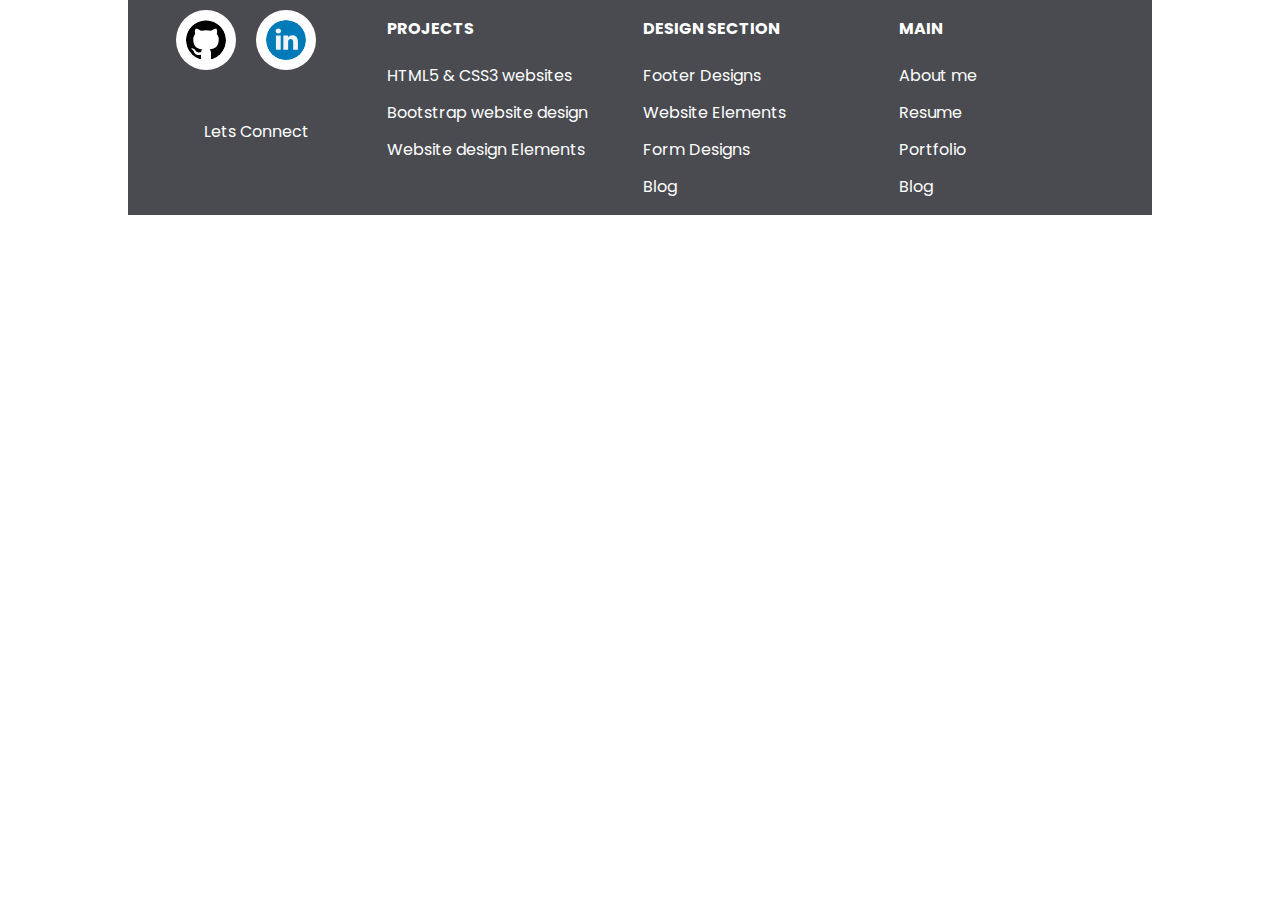
<file: footer.html>
<!DOCTYPE html>
<html lang="en">
<head>
    <meta charset="UTF-8">
    <meta name="viewport" content="width=device-width, initial-scale=1.0">
    <title>Footer design</title>
</head>

<style>

@import url('https://fonts.googleapis.com/css2?family=Poppins:wght@100;200;300;400;500;600;700;800;900&display=swap');

  *{
    margin: 0;
    padding: 0;
    box-sizing: border-box;
  }

  body {
    font-family: 'Poppins', sans-serif;
    background-color: white;
  }

  .center{
    display: flex;
    justify-content: center;
  }

.footer-1{
    display: flex;
    flex-direction: row;
    flex-wrap: wrap;
    justify-content: center;
    width: 80vw;
    height: auto;
    margin: auto;
    background-color: #494b50;
 
}

.footer-1-col{
   
    display: flex;
    flex-direction: column;
    color: white;
    /* background-color: green;
    border: 2px solid black; */
    margin: 10px auto;
    height:auto;
    width: 250px;
    line-height: 37px;
}

.footer-1-col h4{
  margin-bottom: 10px;
}

.footer-1-col img {
  margin-bottom: 30px;
  max-width: 75%;
  width: 80px;
  padding: 10px;
  border-radius: 50%;
  background-color: white;
}

.footer-1-col ul li{
    text-decoration: none;
    list-style: none;
    color: white;
}

.footer-1-col ul li a{
  text-decoration: none;
  color: white;
 line-height: 27px;
}

@media (max-width: 576px){
  .footer-1{
    width: 100vw;
  }
}
</style>
<body>
    <div class="footer-1 center">
      <div class="footer-1-col">
          <div class="center">
              <a href="https://github.com/iaryansingh"> <img decoding="async" src="images/github.svg" alt="" class="img-fluid"></a>

              <a href="https://www.linkedin.com/in/iaryansingh/"> <img decoding="async" src="images/linkedin.svg" alt=""  width="90px" class="img-fluid"></a>
          </div>

        <p class="center">Lets Connect </p>


      </div>

      <div class="footer-1-col">
          <h4 class="#">PROJECTS</h4>
            <ul>
              <li> <a href="#">HTML5 & CSS3 websites</a> </li>

              <li> <a href="#">Bootstrap website design</a> </li>

              <li> <a href="#">Website design Elements</a>  </li>

              <!-- <li>
                <a href="#">ReactJS Template</a>
              </li>
              <li>
                <a href="#">Dashboard Theme</a>
              </li>
              <li>
                <a href="#">HTML5 Template</a>
              </li> -->
            </ul>
      </div>

      <div class="footer-1-col">
          <h4 class="#">DESIGN SECTION </h4>
            <ul>
              <li> <a href="#">Footer Designs</a> </li>

              <li>  <a href="#">Website Elements</a> </li>
              
              <li> <a href="#">Form Designs</a> </li>
              
              <li> <a href="#">Blog</a> </li>
          </ul>
      </div>

      <div class="footer-1-col">
          <h4 class="#">MAIN</h4>
          <ul>
            <li>  <a href="#about">About me</a> </li>
            <li> <a href="#resume">Resume</a>   </li>
            <li>  <a href="#portfolio">Portfolio</a> </li> 
            <li>   <a href="#blog">Blog</a> </li>
          </ul>
      </div>

    </div>
 
   
</body>
</html>
</file>
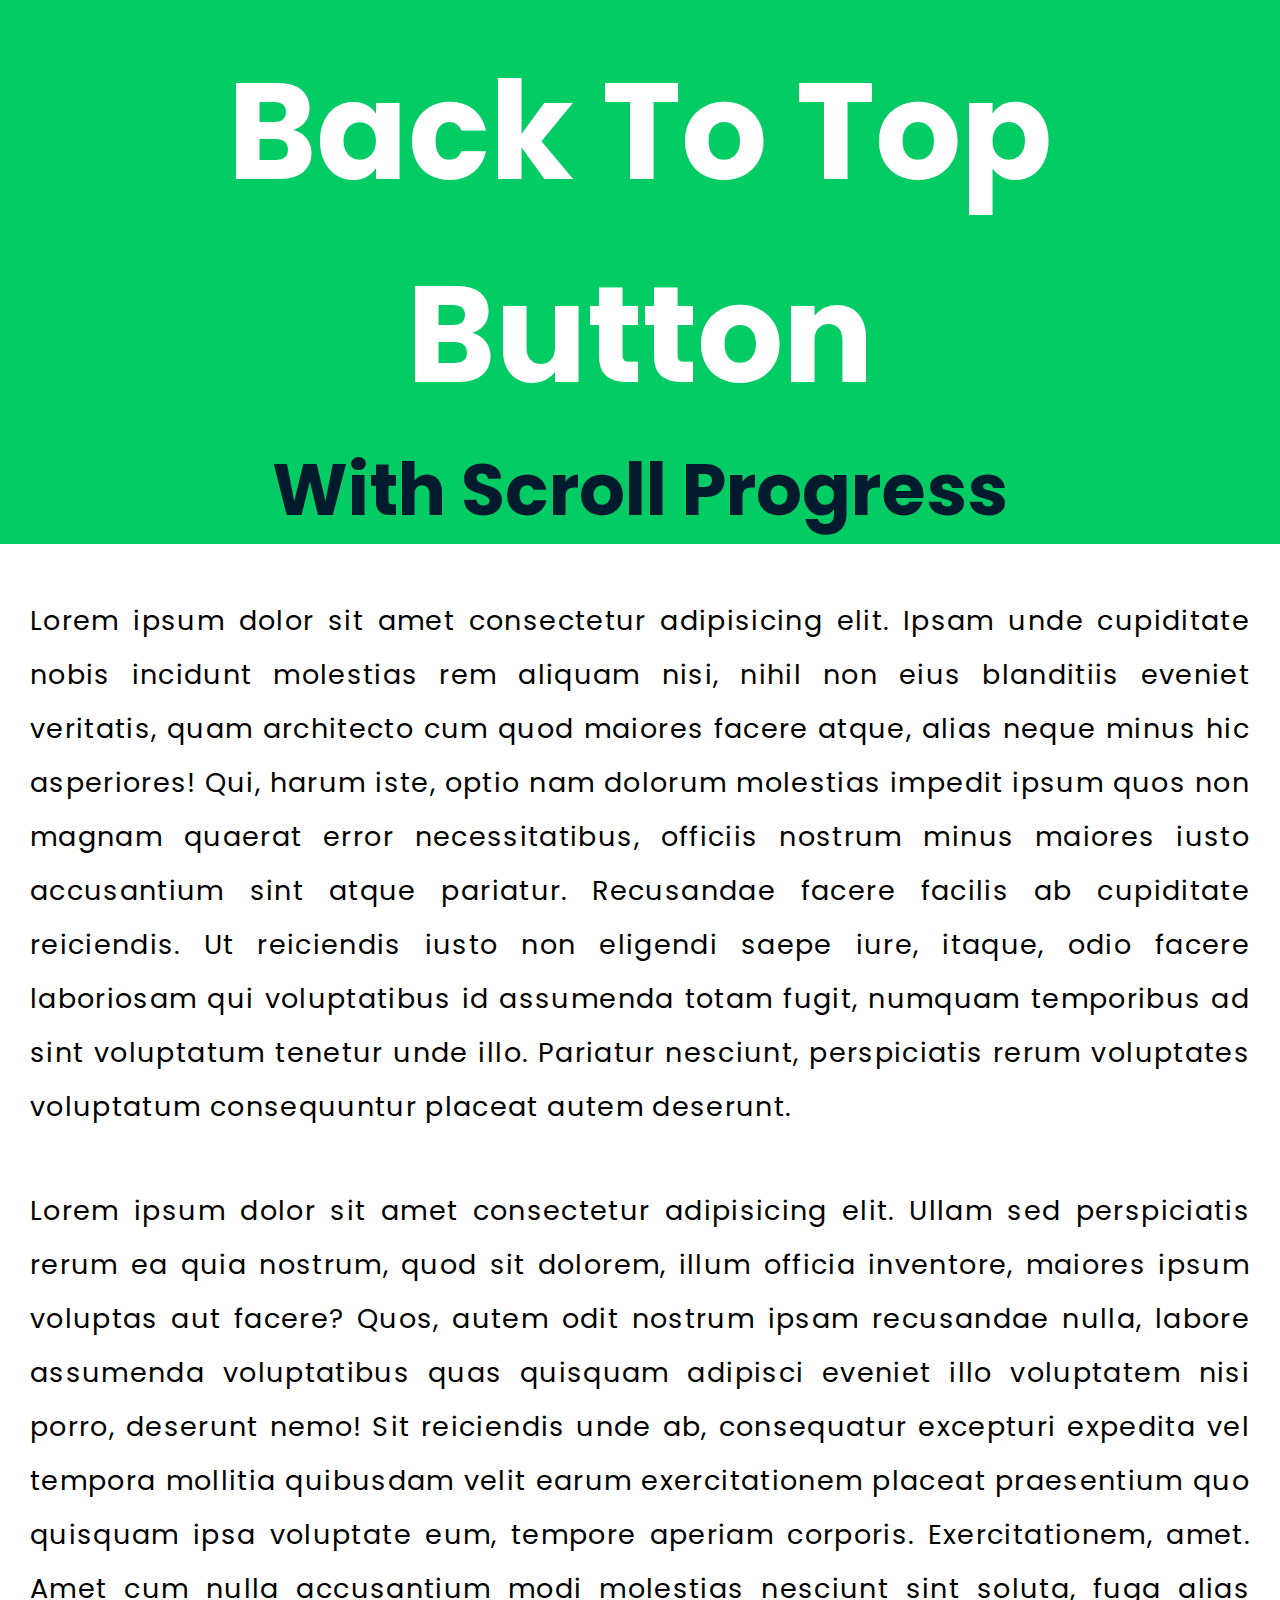
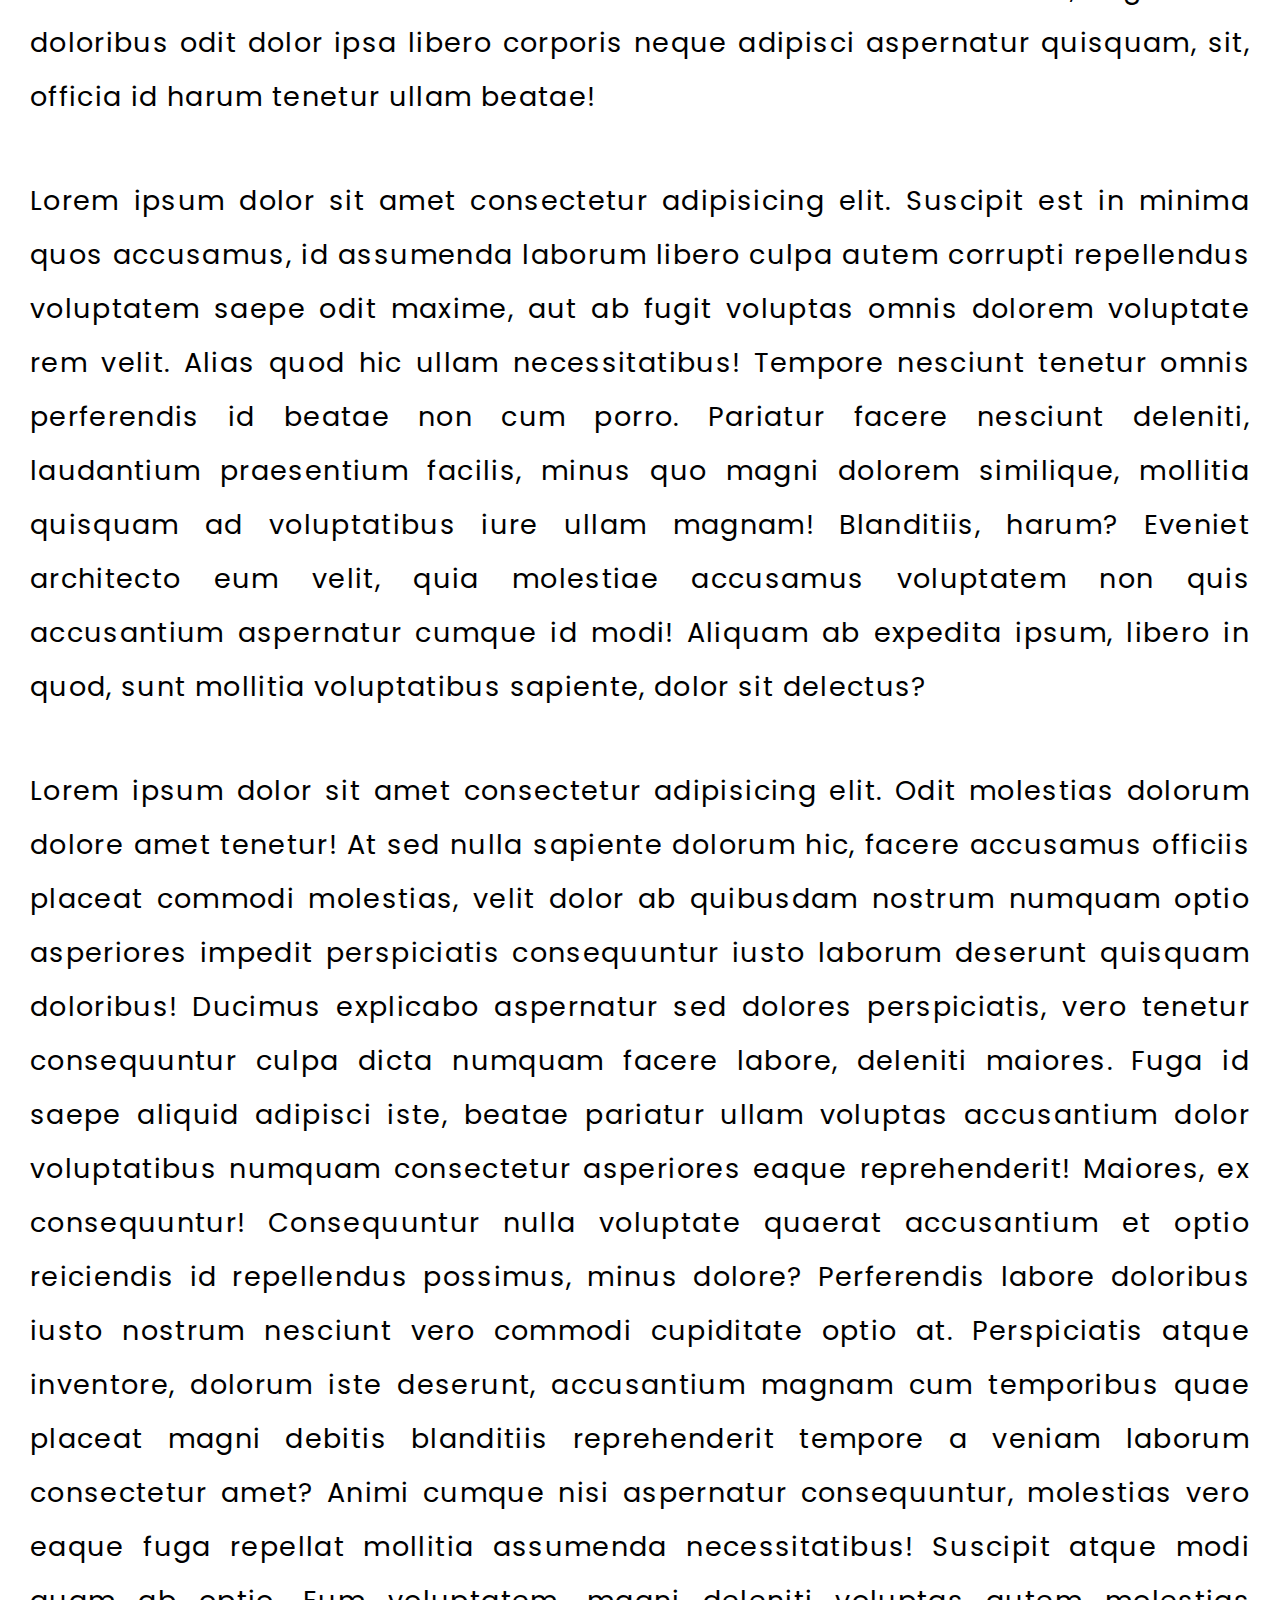
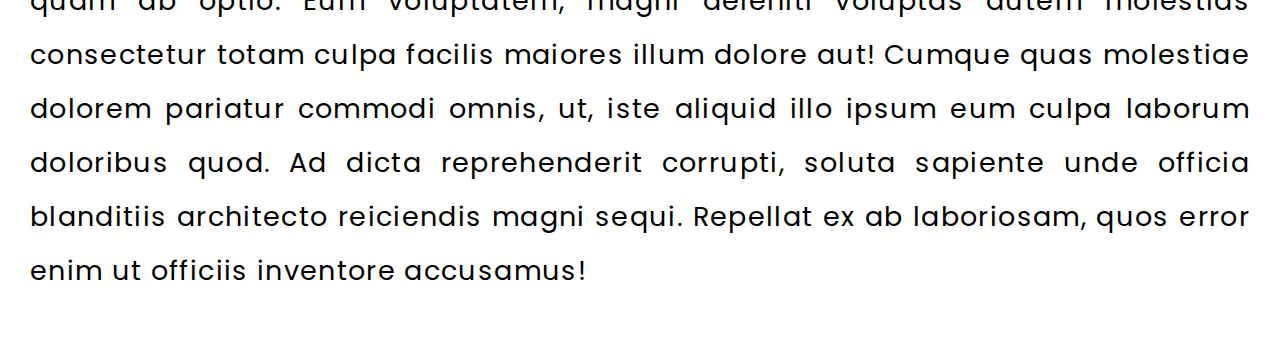
<file: scroll-top.html>
<!DOCTYPE html>
<html lang="en">
  <head>
    <meta name="viewport" content="width=device-width, initial-scale=1.0" />
    <title>Scroll To Top With Scroll Progress</title>
    <!-- Google Font -->
    <link
      href="https://fonts.googleapis.com/css2?family=Poppins:wght@400;600&display=swap"
      rel="stylesheet"
    />
    <!-- Stylesheet -->

  </head>

  <style>

* {
  padding: 0;
  margin: 0;
  box-sizing: border-box;
  font-family: "Poppins", sans-serif;
}
html {
  scroll-behavior: smooth;
}
h1 {
  background-color: #03cc65;
  color: #ffffff;
  font-size: 15vmin;
  text-align: center;
  padding-top: 30px;
}
h3 {
  background-color: #03cc65;
  color: #001a2e;
  font-size: 8vmin;
  text-align: center;
}
p {
  font-size: 3vmin;
  line-height: 2em;
  letter-spacing: 0.05em;
  text-align: justify;
  margin: 50px 0;
  padding: 0 30px;
}
#progress {
  position: fixed;
  bottom: 20px;
  right: 10px;
  height: 70px;
  width: 70px;
  display: none;
  place-items: center;
  border-radius: 50%;
  box-shadow: 0 0 10px rgba(0, 0, 0, 0.2);
  cursor: pointer;
}
#progress-value {
  display: block;
  height: calc(100% - 15px);
  width: calc(100% - 15px);
  background-color: #ffffff;
  border-radius: 50%;
  display: grid;
  place-items: center;
  font-size: 35px;
  color: #001a2e;
}
  </style>

  <body>
    <div id="progress">
      <span id="progress-value">&#129169; </span>
    </div>

    <h1>Back To Top Button</h1>
    <h3>With Scroll Progress</h3>
    <p>
      Lorem ipsum dolor sit amet consectetur adipisicing elit. Ipsam unde
      cupiditate nobis incidunt molestias rem aliquam nisi, nihil non eius
      blanditiis eveniet veritatis, quam architecto cum quod maiores facere
      atque, alias neque minus hic asperiores! Qui, harum iste, optio nam
      dolorum molestias impedit ipsum quos non magnam quaerat error
      necessitatibus, officiis nostrum minus maiores iusto accusantium sint
      atque pariatur. Recusandae facere facilis ab cupiditate reiciendis. Ut
      reiciendis iusto non eligendi saepe iure, itaque, odio facere laboriosam
      qui voluptatibus id assumenda totam fugit, numquam temporibus ad sint
      voluptatum tenetur unde illo. Pariatur nesciunt, perspiciatis rerum
      voluptates voluptatum consequuntur placeat autem deserunt.
    </p>
    <p>
      Lorem ipsum dolor sit amet consectetur adipisicing elit. Ullam sed
      perspiciatis rerum ea quia nostrum, quod sit dolorem, illum officia
      inventore, maiores ipsum voluptas aut facere? Quos, autem odit nostrum
      ipsam recusandae nulla, labore assumenda voluptatibus quas quisquam
      adipisci eveniet illo voluptatem nisi porro, deserunt nemo! Sit reiciendis
      unde ab, consequatur excepturi expedita vel tempora mollitia quibusdam
      velit earum exercitationem placeat praesentium quo quisquam ipsa voluptate
      eum, tempore aperiam corporis. Exercitationem, amet. Amet cum nulla
      accusantium modi molestias nesciunt sint soluta, fuga alias doloribus odit
      dolor ipsa libero corporis neque adipisci aspernatur quisquam, sit,
      officia id harum tenetur ullam beatae!
    </p>
    <p>
      Lorem ipsum dolor sit amet consectetur adipisicing elit. Suscipit est in
      minima quos accusamus, id assumenda laborum libero culpa autem corrupti
      repellendus voluptatem saepe odit maxime, aut ab fugit voluptas omnis
      dolorem voluptate rem velit. Alias quod hic ullam necessitatibus! Tempore
      nesciunt tenetur omnis perferendis id beatae non cum porro. Pariatur
      facere nesciunt deleniti, laudantium praesentium facilis, minus quo magni
      dolorem similique, mollitia quisquam ad voluptatibus iure ullam magnam!
      Blanditiis, harum? Eveniet architecto eum velit, quia molestiae accusamus
      voluptatem non quis accusantium aspernatur cumque id modi! Aliquam ab
      expedita ipsum, libero in quod, sunt mollitia voluptatibus sapiente, dolor
      sit delectus?
    </p>
    <p>
      Lorem ipsum dolor sit amet consectetur adipisicing elit. Odit molestias
      dolorum dolore amet tenetur! At sed nulla sapiente dolorum hic, facere
      accusamus officiis placeat commodi molestias, velit dolor ab quibusdam
      nostrum numquam optio asperiores impedit perspiciatis consequuntur iusto
      laborum deserunt quisquam doloribus! Ducimus explicabo aspernatur sed
      dolores perspiciatis, vero tenetur consequuntur culpa dicta numquam facere
      labore, deleniti maiores. Fuga id saepe aliquid adipisci iste, beatae
      pariatur ullam voluptas accusantium dolor voluptatibus numquam consectetur
      asperiores eaque reprehenderit! Maiores, ex consequuntur! Consequuntur
      nulla voluptate quaerat accusantium et optio reiciendis id repellendus
      possimus, minus dolore? Perferendis labore doloribus iusto nostrum
      nesciunt vero commodi cupiditate optio at. Perspiciatis atque inventore,
      dolorum iste deserunt, accusantium magnam cum temporibus quae placeat
      magni debitis blanditiis reprehenderit tempore a veniam laborum
      consectetur amet? Animi cumque nisi aspernatur consequuntur, molestias
      vero eaque fuga repellat mollitia assumenda necessitatibus! Suscipit atque
      modi quam ab optio. Eum voluptatem, magni deleniti voluptas autem
      molestias consectetur totam culpa facilis maiores illum dolore aut! Cumque
      quas molestiae dolorem pariatur commodi omnis, ut, iste aliquid illo ipsum
      eum culpa laborum doloribus quod. Ad dicta reprehenderit corrupti, soluta
      sapiente unde officia blanditiis architecto reiciendis magni sequi.
      Repellat ex ab laboriosam, quos error enim ut officiis inventore
      accusamus!
    </p>
    <!-- scroll to top Script -->
    <script>
    let calcScrollValue = () => {
    let scrollProgress = document.getElementById("progress");
    let progressValue = document.getElementById("progress-value");
    let pos = document.documentElement.scrollTop;
    let calcHeight =
        document.documentElement.scrollHeight -
        document.documentElement.clientHeight;
    let scrollValue = Math.round((pos * 100) / calcHeight);
    if (pos > 100) {
        scrollProgress.style.display = "grid";
    } else {
        scrollProgress.style.display = "none";
    }
    scrollProgress.addEventListener("click", () => {
        document.documentElement.scrollTop = 0;
    });
    scrollProgress.style.background = `conic-gradient(#03cc65 ${scrollValue}%, #d7d7d7 ${scrollValue}%)`;
    };

    window.onscroll = calcScrollValue;
    window.onload = calcScrollValue;
    </script>


  </body>
</html>
</file>
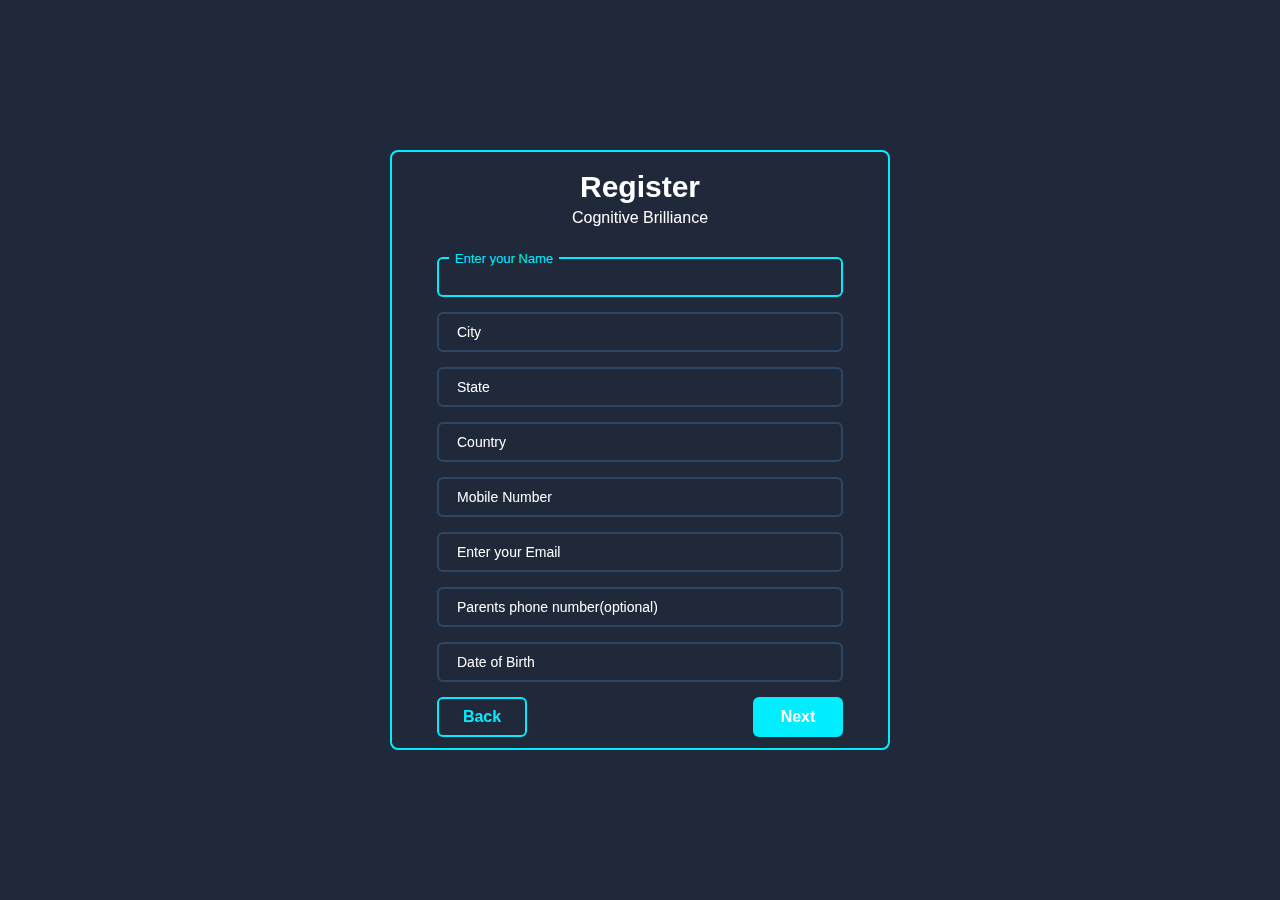
<file: elements/form-1.html>
<!DOCTYPE html>
<html lang="en">
<head>
    <meta charset="UTF-8">
    <meta name="viewport" content="width=device-width, initial-scale=1.0">
    <title>Form-1</title>
    <link rel="stylesheet" href="form-1.css">
</head>
<body>
    <div class="container">
        <div class="regis-box">
            <form action="#">
                <div class="page-box">
                    <div class="regis-title">
                        <h2 class="regisTitle-Text">Register</h2>
                        <p class="useremail">Cognitive Brilliance</p>
                    </div>

                    <div class="page regis-step-1">
                        
                        <div class="input-box">
                            <input type="text" class="name-input"  autofocus required>
                            <label for="">Enter your Name</label>
                        </div>

                        <div class="input-box">
                            <input type="text" class="#"  required>
                            <label for="">City</label>
                        </div>

                        <div class="input-box">
                            <input type="text" class="#"  required>
                            <label for="">State</label>
                        </div>

                        <div class="input-box">
                            <input type="text" class="#"  required>
                            <label for="">Country</label>
                        </div>

                        <div class="input-box">
                            <input type="text" class="#"  required>
                            <label for="">Mobile Number</label>
                        </div>

                        <div class="input-box">
                            <input type="text" class="email-input"  required>
                            <label for="">Enter your Email</label>
                        </div>

                        <div class="input-box">
                            <input type="text" class="#"  required>
                            <label for="">Parents phone number(optional)</label>
                        </div>

                        <div class="input-box">
                            <input type="text" class="#"  required>
                            <label for="">Date of Birth</label>
                        </div>



                        <div class="btn-box">
                            <button ><a href="index.html" class="btn-back0" >Back</a> </button>

                            <button class="btn-next">Next</button>
                        </div>
                    </div>

                    <div class="page regis-step-2">

                        <div class="input-box">
                            <input type="text" class="#"  required>
                            <label for="">Choose your Olympiad</label>
                        </div>

                        <div class="input-box">
                            <input type="text" class="#"  required>
                            <label for="">Choose Date</label>
                        </div>

                        <div class="input-box">
                            <input type="text" class="#" autofocus required>
                            <label for=""> School / Institute</label>
                        </div>

                        <div class="input-box">
                            <input type="text" class="#"  required>
                            <label for="">Class</label>
                        </div>

                        <div class="input-box">
                            <input type="text"  class="#"  required>
                            <label for="">How you heard about us?</label>
                           
                        </div>

                        <div class="btn-box">
                            <button class="btn-back">Back</button>
                            <button type="submit" class="btn-regis">Submit</button>
                        </div>
                    </div>

                </div>
            </form>
        </div>
    </div>

      <!------popup value bar----->
      <div class="popup" id="popup">
        <ion-icon name="checkmark-circle-outline"></ion-icon>
       <h2>Thank you!</h2>
       <p>Thankyou for registering with us. Your exam slot is booked & you will be sent an invitation on your email id with your Id & password along with the exam link.</p>
       <a href="form-login-1.html"><button onclick="CloseSlide()">OK</button> </a>
   </div>
   </div>

    <script>
        const pageBox = document.querySelector('.page-box');
        const btnNext = document.querySelector('.btn-next');
        const btnBack = document.querySelector('.btn-back');
        const regisTitle = document.querySelector('.regisTitle-Text');

        const userEmail = document.querySelector('.useremail');

        const emailInput = document.querySelector('.email-input');

        btnNext.onclick = (e) => {
            e.preventDefault();
            pageBox.classList.add('active-pass');
            regisTitle.innerHTML = 'Welcome';
            userEmail.innerHTML = emailInput.value;
        };

        btnBack.onclick = (e) => {
            e.preventDefault();
            pageBox.classList.remove('active-pass');
            regisTitle.innerHTML = 'Register';
            userEmail.innerHTML = 'Cognitive Brilliance';
            userInput.focus();
        };
    </script>

    <!-- ------popup------- -->

    <script>
         var popup=document.getElementById('popup');
        function CloseSlide(){
            popup.classList.remove('open-slide')
        }
    </script>
</body>
</html>
</file>
<file: elements/form-1.css>
*{
    margin: 0;
    padding: 0;
    box-sizing: border-box;
    font-family: Arial, Helvetica, sans-serif;
}

body{
    display: flex;
    justify-content: center;
    align-items: center;
    min-height: 100vh;
    background: #1f293a;
}


.container{
    position: relative;
    width: 500px;
    height: 600px;
    backdrop-filter: blur(2px);
    border: 2px solid #00eeff;
    display: flex;
    align-items: center;
    border-radius: 8px;
    padding: 0 45px;
    overflow: hidden;
}

.container .regis-box{
    position: relative;
    width: 100%;
    /* background: yellowgreen; */
}

.regis-box .page-box{
    display: flex;
    flex-direction: column;
}

.page-box .page{
    width: 100%;
}

.page-box .page.regis-step-1{
    transform: translateX(0);
    transition: .25s ease-in-out;
  
}

.page-box.active-pass .page.regis-step-1{
    transform: translateX(-500px);
   
}

.page-box .page.regis-step-2{
    position: absolute;
    transform: translateX(500px);
    margin-top: 105px;
    transition: .25s ease-in-out;
}

.page-box.active-pass .page.regis-step-2{
    transform: translateX(0);
}


.page-box .regis-title{
    text-align: center;
    color: #ffffff;
    margin-bottom: 30px;
}

.regis-title h2 {
    font-size: 30px;
    line-height: 1.5;
}

.regis-title p {
    font-size: 16px ;
    font-weight: 500;
}

.page .input-box {
    position: relative;
    width: 100%;
    height: 40px;
    /* background: red; */
    margin-bottom: 15px;
}

.input-box input{
    width: 100%;
    height: 100%;
    background: transparent;
    border: 2px solid #2c4766;
    outline: none;
    border-radius: 6px;
    font-size: 14px;
    color: white;
    padding: 0 16px;
    transition: .3s ease;
}

.input-box input:focus,
.input-box input:valid{
    border-color: #0ef;
}

input::placeholder{
    color: white;
}

.input-box label{
    position: absolute;
    top: 50%;
    left: 20px;
    transform: translateY(-50%);
    font-size: 14px;
    color: #ffffff;
    pointer-events: none;
    transition: .3s ease;
}

.input-box input:focus~label,
.input-box input:valid~label{
    top: 1px;
    left: 12px;
    font-size: 13px;
    color: #0ef;
    background: #1f293a;
    padding: 0 6px;
}

.btn-box {
    display: flex;
    justify-content: space-between;
    align-items: center;
}

.btn-box button{
    width: 90px;
    height: 40px;
    background: #0ef;
    border: 2px solid #0ef;
    outline: none;
    border-radius: 6px;
    cursor: pointer;
    font-size: 16px;
    color: white;
    font-weight: 600;
}

.btn-box button:nth-child(1){
    background:transparent;
    color: #0ef;
    text-decoration: none;
    list-style: none;
}

.btn-back0{
    background:transparent;
    color: #0ef;
    text-decoration: none;
    list-style: none;
}


/* ---------popup bar---------- */

.popup{
    width: 400px;
    background-color: #fff;
    border-radius: 10px;
    position: absolute;
    top: 1;
    left: 50%;
    transform: translate(-50%,-50%) scale(0);
    transition: transform .4s , top .4s;
    visibility: hidden;
    text-align: center;
    padding: 0 30px 30px;
    height: 330px;
    color: #000000;
}

.popup ion-icon{
    color: #00ff00;
    font-size: 50px;
}

.popup button{
    width: 100%;
    background: #00ff00;
    padding: 10px 0;
    margin-top: 50px;
    border: none;
    outline: none;
    font-size: 18px;
    color: #fff;
    border-radius: 4px;
    cursor: pointer;
    box-shadow: 0 0 0 2px rgb(0,0,0,.1);
}

.popup a{
    color: white;
    text-decoration: none;
    font-weight: 600;
    letter-spacing: 2px;
}

.popup h2{
    font-weight: 500;
    font-size: 38px;
    margin: 30px 0 10px;
}

.open-slide{
    top: 50%;
    transform: translate(-50%, -50%) scale(1);
    visibility: visible;
}
</file>
